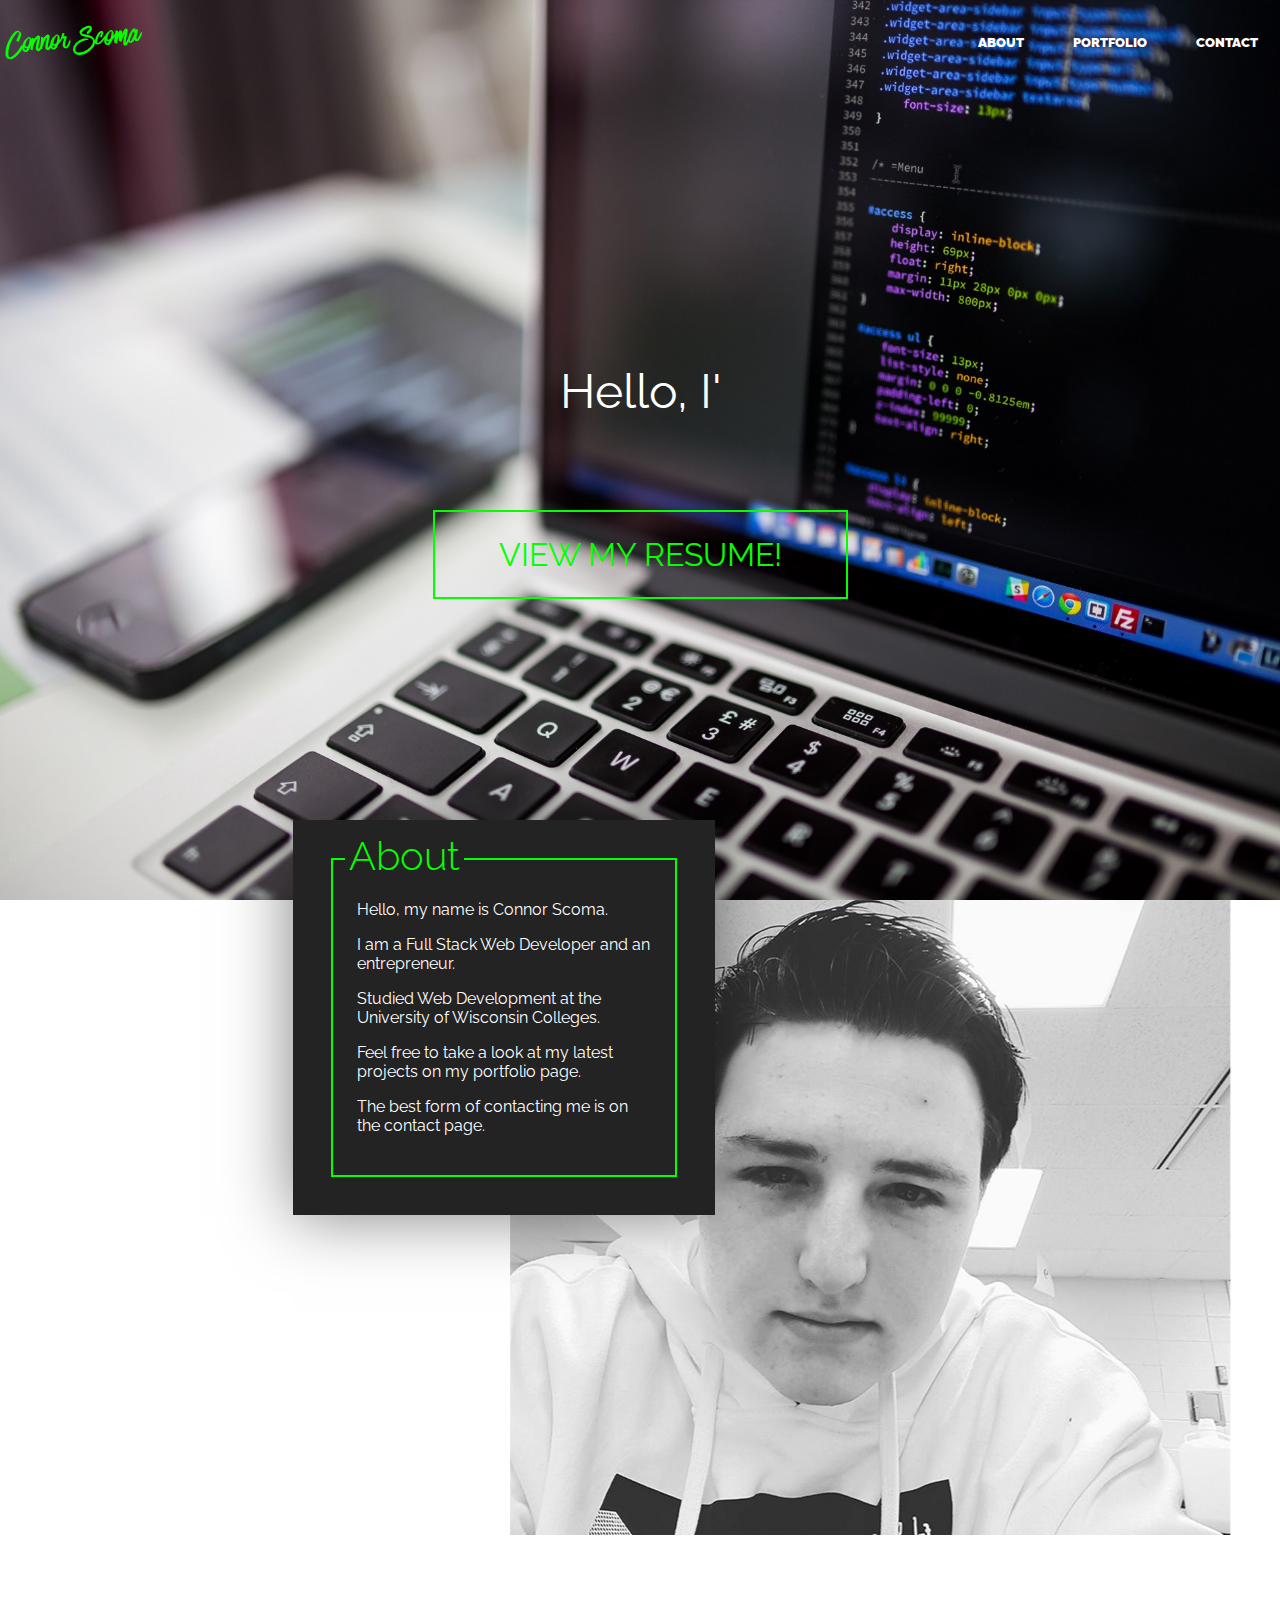
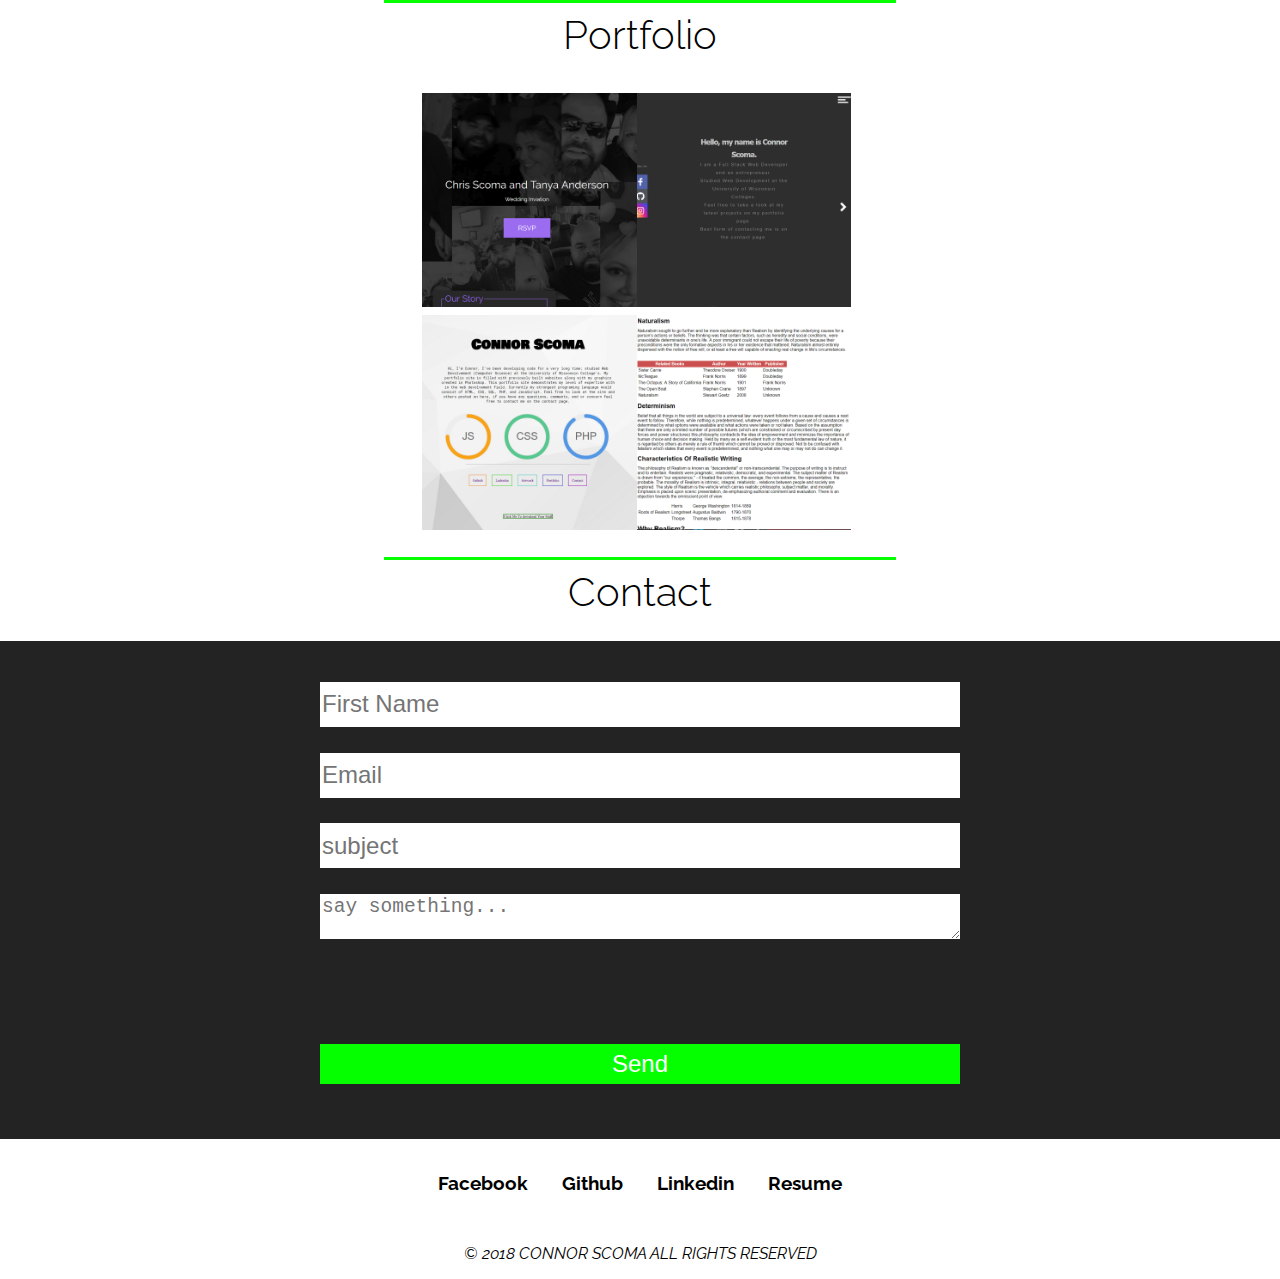
<file: index.html>
<!DOCTYPE html>
<html lang="en">
  <head>
    <meta charset="utf-8">
    <meta name="viewport" content="width=device-width, initial-scale=1">
    <title>Full Stack Web Developer | Connor Scoma Portfolio Site</title>
    <link rel="stylesheet" type="text/css" href="css/main.css">
    <link href="https://fonts.googleapis.com/css?family=Raleway" rel="stylesheet">
    <meta name="theme-color" content="#06ff00" />
    <meta name="apple-mobile-web-app-capable" content="yes">
    <link rel="shortcut icon" href="img/title_logo.png">
    <meta property="og:image" content="img/preview_img.png">
    <meta property="og:url" content="http://connorscoma.me/">
    <meta property="og:description" content="I am a Full Stack Web Developer and an entrepreneur. Studied Web Development at the University of Wisconsin Colleges. Feel free to take a look at my latest projects on my portfolio page. "/>
  </head>
  <body>

<!--header And navigation 
----------------------------------------------------------------------------------------------------------------------------->
    <header>
      <img src="img/logo.png" alt="Logo" class="logo">
      <nav>
        <ul>
          <li><a href="#about">About</a></li>
          <li><a href="#portfolio">Portfolio</a></li>
          <li><a href="#contact">Contact</a></li>
        </ul>
      </nav>
    </header>



<!--Heading Homepage Content 
----------------------------------------------------------------------------------------------------------------------------->
    <section class="home-hero">
      <div class="container">
        <!--<h1 class="title">Hi, Im Connor Scoma. 
          <span>Welcome to my Portfolio Site ;)</span>-->
            <div class="title" id="str"></div>
              <br>
              <span id="strg"></span>


          <div class="chickennoodel"></div>
        </h1>
          <a href="resume.docx" class="button button-accent" download>View My Resume!</a>
          <div id="about"></div>
    </section>
  </div>


<script>
  var string = "Hello, I'm Connor Scoma, Welcome to my Portfolio Site";
  var str = string.split("");
  var el = document.getElementById('str');
    
    (function animate() {
      str.length > 0 ? el.innerHTML += str.shift() : clearTimeout(running); 
      var running = setTimeout(animate, 90);
  })
    ();  


</script>



<!--Page 2 Content 
----------------------------------------------------------------------------------------------------------------------------->
<section class="home-about">
  <div class="container">

      <div class="home-about-textbox">
        <h1>About</h1>

        <p>Hello, my name is Connor Scoma.</p>

        <p>I am a Full Stack Web Developer and an entrepreneur.</p>

        <p>Studied Web Development at the University of Wisconsin Colleges.</p>

        <p>Feel free to take a look at my latest projects on my portfolio page.</p>

        <p>The best form of contacting me is on the contact page.</p>


      </div>
  </section>
</div>

<div id="portfolio"></div>
<br>
<br>
<br>
<hr>


<!--Page 3 Content/ Portfolio
----------------------------------------------------------------------------------------------------------------------------->
<h1 class="menu-options">Portfolio</h1>

<div class="container3">
  <div class="row">
    <div class="column">
      <a href="https://connorscoma1.github.io/"><img src="img/img_1.png" style="width: 100%;"></a>
    </div>

    <div class="column">
      <a href="https://connorscoma1.github.io/jsport/"><img src="img/img_2.png" style="width: 100%;"></a>
    </div>
  </div>
  

  <div class="row">
    <div class="column">
      <a href="https://connorscoma1.github.io/port1/"><img src="img/img_3.png" style="width: 100%;"></a>
    </div>
    
    <div class="column">
      <a href="https://cps139-1.uwc.edu/SCOMC3808/unit6/unit6.htm"><img src="img/img_4.png" style="width: 100%;"></a>
    </div>

</div>
</div>

<div id="contact"></div>

<br>
<hr>


<!--Form page contact.me 
----------------------------------------------------------------------------------------------------------------------------->
<h1 class="menu-options">Contact</h1>
        <section class="rsvp" id="rsvp">
      <div class="contact-box">
        <form action="https://formspree.io/connorscoma@gmail.com" method="POST">
          <ul id="fieldList" style="list-style-type: none;">
            <li style="list-style-type: none;">
              <input class="user-input" name="firstName[]" type="text" placeholder="First Name" />
            </li>

            <li style="list-style-type: none;">
              <input class="user-input" name="email[]" type="text" placeholder="Email" />
            </li>

            <li style="list-style-type: none;">
              <input class="user-input" name="subject[]" type="text" placeholder="subject" />
            </li>

            <li style="list-style-type: none;">
              <textarea class="user-input" name="message[]" type="text" placeholder="say something..."></textarea>
            </li>

              <br>
            <li style="list-style-type: none;">
                <br>
              <br>
            </li>
          </ul>
         
        
          <br>
            <input class="submit_bnt" type="submit" value="Send">
        </form>

</div>
</section>


<!--Footer
----------------------------------------------------------------------------------------------------------------------------->

    <footer>
      <div class="content5">
        <a href="https://www.facebook.com/connor.scoma.5"><h3>Facebook</h3></a>
      </div>

      <div class="content5">
       <a href="https://github.com/ConnorScoma1"><h3>Github</h3></a>
      </div>

      <div class="content5">
        <a href="https://www.linkedin.com/in/connor-scoma-92730331/"><h3>Linkedin</h3></a>
      </div>

      <div class="content5">
        <a href="img/resume.pdf" download><h3>Resume</h3></a>
      </div>

      <div class="copyright">
        <p>&copy; 2018 CONNOR SCOMA ALL RIGHTS RESERVED</p>

      </div>



    </footer>


    <script src="js/typed.js"></script>
    <script src="js/js.js"></script>
  </body>
</html>
</file>
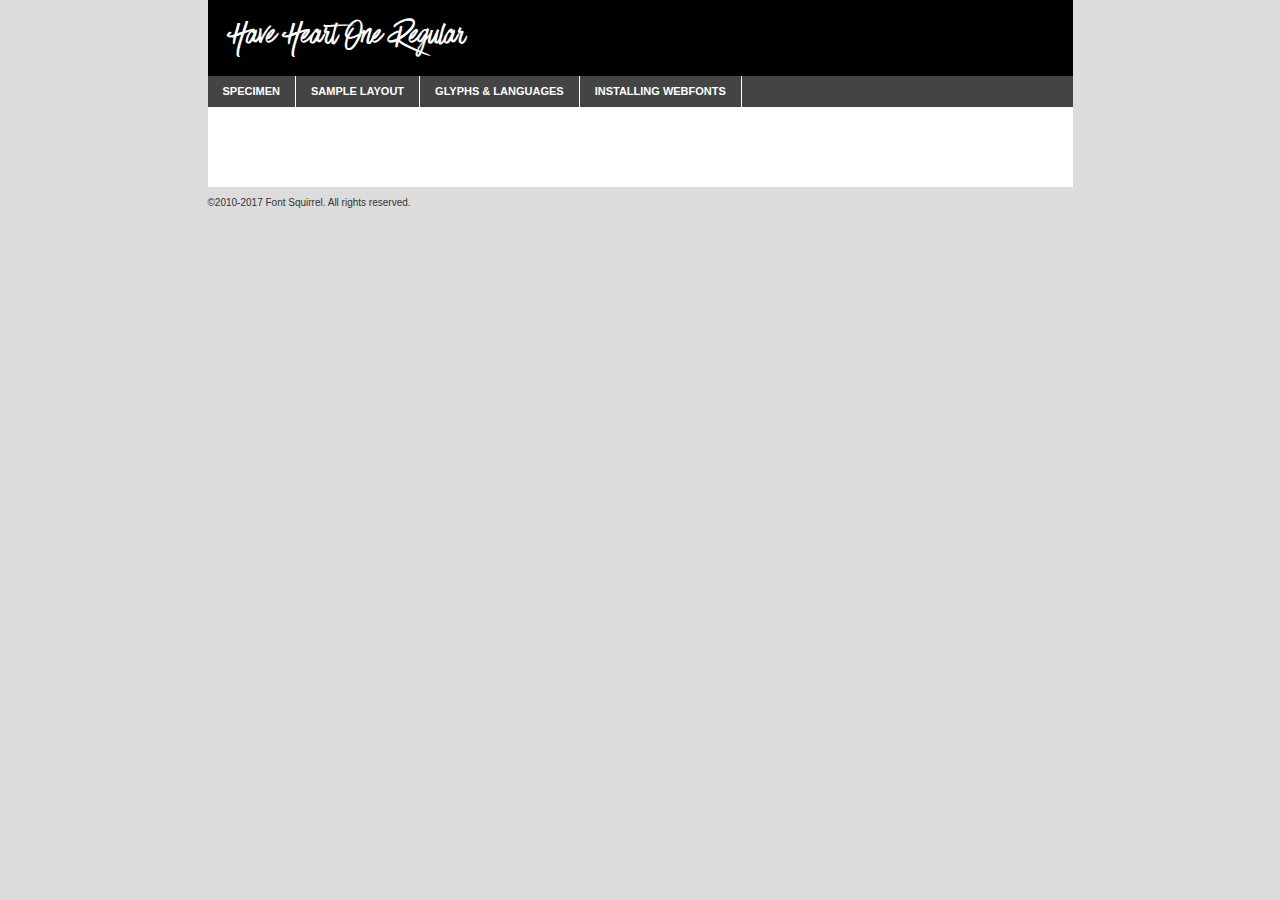
<file: css/fonts/have_heart_one-demo.html>
<!DOCTYPE html PUBLIC "-//W3C//DTD XHTML 1.0 Transitional//EN"
	"http://www.w3.org/TR/xhtml1/DTD/xhtml1-transitional.dtd">

<html xmlns="http://www.w3.org/1999/xhtml" xml:lang="en" lang="en">
<head>
	<meta http-equiv="Content-Type" content="text/html; charset=utf-8" />
	<script src="http://ajax.googleapis.com/ajax/libs/jquery/1.7.2/jquery.min.js" type="text/javascript" charset="utf-8"></script>
	<script type="text/javascript">
	(function($){$.fn.easyTabs=function(option){var param=jQuery.extend({fadeSpeed:"fast",defaultContent:1,activeClass:'active'},option);$(this).each(function(){var thisId="#"+this.id;if(param.defaultContent==''){param.defaultContent=1;}
	if(typeof param.defaultContent=="number")
	{var defaultTab=$(thisId+" .tabs li:eq("+(param.defaultContent-1)+") a").attr('href').substr(1);}else{var defaultTab=param.defaultContent;}
	$(thisId+" .tabs li a").each(function(){var tabToHide=$(this).attr('href').substr(1);$("#"+tabToHide).addClass('easytabs-tab-content');});hideAll();changeContent(defaultTab);function hideAll(){$(thisId+" .easytabs-tab-content").hide();}
	function changeContent(tabId){hideAll();$(thisId+" .tabs li").removeClass(param.activeClass);$(thisId+" .tabs li a[href=#"+tabId+"]").closest('li').addClass(param.activeClass);if(param.fadeSpeed!="none")
	{$(thisId+" #"+tabId).fadeIn(param.fadeSpeed);}else{$(thisId+" #"+tabId).show();}}
	$(thisId+" .tabs li").click(function(){var tabId=$(this).find('a').attr('href').substr(1);changeContent(tabId);return false;});});}})(jQuery);
	</script>
	<link rel="stylesheet" href="specimen_files/specimen_stylesheet.css" type="text/css" charset="utf-8" />
	<link rel="stylesheet" href="stylesheet.css" type="text/css" charset="utf-8" />

	<style type="text/css">
					body{
				font-family: 'have_heart_oneregular';
							}
		</style>

	<title>Have Heart One Regular Specimen</title>
	
	
	<script type="text/javascript" charset="utf-8">
		$(document).ready(function() {
			$('#container').easyTabs({defaultContent:1});
		});
	</script>
</head>

<body>
<div id="container">
	<div id="header">
		Have Heart One Regular	</div>
	<ul class="tabs">
		<li><a href="#specimen">Specimen</a></li>
		<li><a href="#layout">Sample Layout</a></li>
				<li><a href="#glyphs">Glyphs &amp; Languages</a></li>
		<li><a href="#installing">Installing Webfonts</a></li>
		
	</ul>
	
	<div id="main_content">

		
			<div id="specimen">
		
				<div class="section">
					<div class="grid12 firstcol">
						<div class="huge">AaBb</div>
					</div>
				</div>
		
				<div class="section">
					<div class="glyph_range">A&#x200B;B&#x200b;C&#x200b;D&#x200b;E&#x200b;F&#x200b;G&#x200b;H&#x200b;I&#x200b;J&#x200b;K&#x200b;L&#x200b;M&#x200b;N&#x200b;O&#x200b;P&#x200b;Q&#x200b;R&#x200b;S&#x200b;T&#x200b;U&#x200b;V&#x200b;W&#x200b;X&#x200b;Y&#x200b;Z&#x200b;a&#x200b;b&#x200b;c&#x200b;d&#x200b;e&#x200b;f&#x200b;g&#x200b;h&#x200b;i&#x200b;j&#x200b;k&#x200b;l&#x200b;m&#x200b;n&#x200b;o&#x200b;p&#x200b;q&#x200b;r&#x200b;s&#x200b;t&#x200b;u&#x200b;v&#x200b;w&#x200b;x&#x200b;y&#x200b;z&#x200b;1&#x200b;2&#x200b;3&#x200b;4&#x200b;5&#x200b;6&#x200b;7&#x200b;8&#x200b;9&#x200b;0&#x200b;&amp;&#x200b;.&#x200b;,&#x200b;?&#x200b;!&#x200b;&#64;&#x200b;(&#x200b;)&#x200b;#&#x200b;$&#x200b;%&#x200b;*&#x200b;+&#x200b;-&#x200b;=&#x200b;:&#x200b;;</div>
				</div>
				<div class="section">
					<div class="grid12 firstcol">
						<table class="sample_table">
							<tr><td>10</td><td class="size10">abcdefghijklmnopqrstuvwxyzABCDEFGHIJKLMNOPQRSTUVWXYZ0123456789abcdefghijklmnopqrstuvwxyzABCDEFGHIJKLMNOPQRSTUVWXYZ0123456789abcdefghijklmnopqrstuvwxyzABCDEFGHIJKLMNOPQRSTUVWXYZ</td></tr>
							<tr><td>11</td><td class="size11">abcdefghijklmnopqrstuvwxyzABCDEFGHIJKLMNOPQRSTUVWXYZ0123456789abcdefghijklmnopqrstuvwxyzABCDEFGHIJKLMNOPQRSTUVWXYZ0123456789abcdefghijklmnopqrstuvwxyzABCDEFGHIJKLMNOPQRSTUVWXYZ</td></tr>
							<tr><td>12</td><td class="size12">abcdefghijklmnopqrstuvwxyzABCDEFGHIJKLMNOPQRSTUVWXYZ0123456789abcdefghijklmnopqrstuvwxyzABCDEFGHIJKLMNOPQRSTUVWXYZ0123456789abcdefghijklmnopqrstuvwxyzABCDEFGHIJKLMNOPQRSTUVWXYZ</td></tr>
							<tr><td>13</td><td class="size13">abcdefghijklmnopqrstuvwxyzABCDEFGHIJKLMNOPQRSTUVWXYZ0123456789abcdefghijklmnopqrstuvwxyzABCDEFGHIJKLMNOPQRSTUVWXYZ0123456789abcdefghijklmnopqrstuvwxyzABCDEFGHIJKLMNOPQRSTUVWXYZ</td></tr>
							<tr><td>14</td><td class="size14">abcdefghijklmnopqrstuvwxyzABCDEFGHIJKLMNOPQRSTUVWXYZ0123456789abcdefghijklmnopqrstuvwxyzABCDEFGHIJKLMNOPQRSTUVWXYZ0123456789abcdefghijklmnopqrstuvwxyzABCDEFGHIJKLMNOPQRSTUVWXYZ</td></tr>
							<tr><td>16</td><td class="size16">abcdefghijklmnopqrstuvwxyzABCDEFGHIJKLMNOPQRSTUVWXYZ0123456789abcdefghijklmnopqrstuvwxyzABCDEFGHIJKLMNOPQRSTUVWXYZ</td></tr>
							<tr><td>18</td><td class="size18">abcdefghijklmnopqrstuvwxyzABCDEFGHIJKLMNOPQRSTUVWXYZ0123456789abcdefghijklmnopqrstuvwxyzABCDEFGHIJKLMNOPQRSTUVWXYZ</td></tr>
							<tr><td>20</td><td class="size20">abcdefghijklmnopqrstuvwxyzABCDEFGHIJKLMNOPQRSTUVWXYZ0123456789abcdefghijklmnopqrstuvwxyzABCDEFGHIJKLMNOPQRSTUVWXYZ</td></tr>
							<tr><td>24</td><td class="size24">abcdefghijklmnopqrstuvwxyzABCDEFGHIJKLMNOPQRSTUVWXYZ0123456789abcdefghijklmnopqrstuvwxyzABCDEFGHIJKLMNOPQRSTUVWXYZ</td></tr>
							<tr><td>30</td><td class="size30">abcdefghijklmnopqrstuvwxyzABCDEFGHIJKLMNOPQRSTUVWXYZ0123456789abcdefghijklmnopqrstuvwxyzABCDEFGHIJKLMNOPQRSTUVWXYZ</td></tr>
							<tr><td>36</td><td class="size36">abcdefghijklmnopqrstuvwxyzABCDEFGHIJKLMNOPQRSTUVWXYZ0123456789abcdefghijklmnopqrstuvwxyzABCDEFGHIJKLMNOPQRSTUVWXYZ</td></tr>
							<tr><td>48</td><td class="size48">abcdefghijklmnopqrstuvwxyzABCDEFGHIJKLMNOPQRSTUVWXYZ0123456789abcdefghijklmnopqrstuvwxyzABCDEFGHIJKLMNOPQRSTUVWXYZ</td></tr>
							<tr><td>60</td><td class="size60">abcdefghijklmnopqrstuvwxyzABCDEFGHIJKLMNOPQRSTUVWXYZ0123456789abcdefghijklmnopqrstuvwxyzABCDEFGHIJKLMNOPQRSTUVWXYZ</td></tr>
							<tr><td>72</td><td class="size72">abcdefghijklmnopqrstuvwxyzABCDEFGHIJKLMNOPQRSTUVWXYZ0123456789abcdefghijklmnopqrstuvwxyzABCDEFGHIJKLMNOPQRSTUVWXYZ</td></tr>
							<tr><td>90</td><td class="size90">abcdefghijklmnopqrstuvwxyzABCDEFGHIJKLMNOPQRSTUVWXYZ0123456789abcdefghijklmnopqrstuvwxyzABCDEFGHIJKLMNOPQRSTUVWXYZ</td></tr>
						</table>
				
					</div>
			
				</div>
		
		
		
								<div class="section" id="bodycomparison">


										<div id="xheight">
				<div class="fontbody">&#x25FC;&#x25FC;&#x25FC;&#x25FC;&#x25FC;&#x25FC;&#x25FC;&#x25FC;&#x25FC;&#x25FC;&#x25FC;&#x25FC;&#x25FC;&#x25FC;&#x25FC;&#x25FC;&#x25FC;&#x25FC;&#x25FC;&#x25FC;&#x25FC;&#x25FC;&#x25FC;&#x25FC;&#x25FC;&#x25FC;&#x25FC;&#x25FC;&#x25FC;&#x25FC;&#x25FC;&#x25FC;&#x25FC;&#x25FC;&#x25FC;&#x25FC;&#x25FC;&#x25FC;&#x25FC;&#x25FC;&#x25FC;&#x25FC;&#x25FC;&#x25FC;&#x25FC;&#x25FC;&#x25FC;&#x25FC;&#x25FC;&#x25FC;&#x25FC;&#x25FC;&#x25FC;&#x25FC;&#x25FC;&#x25FC;&#x25FC;&#x25FC;&#x25FC;&#x25FC;&#x25FC;&#x25FC;&#x25FC;&#x25FC;&#x25FC;&#x25FC;&#x25FC;&#x25FC;&#x25FC;&#x25FC;&#x25FC;&#x25FC;&#x25FC;&#x25FC;&#x25FC;&#x25FC;&#x25FC;&#x25FC;&#x25FC;&#x25FC;&#x25FC;&#x25FC;&#x25FC;&#x25FC;&#x25FC;&#x25FC;&#x25FC;&#x25FC;&#x25FC;&#x25FC;&#x25FC;&#x25FC;&#x25FC;&#x25FC;&#x25FC;&#x25FC;&#x25FC;&#x25FC;&#x25FC;body</div><div class="arialbody">body</div><div class="verdanabody">body</div><div class="georgiabody">body</div></div>
										<div class="fontbody" style="z-index:1">
											body<span>Have Heart One Regular</span>
										</div>
										<div class="arialbody" style="z-index:1">
											body<span>Arial</span>
										</div>
										<div class="verdanabody" style="z-index:1">
											body<span>Verdana</span>
										</div>
										<div class="georgiabody" style="z-index:1">
											body<span>Georgia</span>
										</div>



								</div>
		
		
				<div class="section psample psample_row1" id="">
					
					<div class="grid2 firstcol">
						<p class="size10"><span>10.</span>Aenean lacinia bibendum nulla sed consectetur. Fusce dapibus, tellus ac cursus commodo, tortor mauris condimentum nibh, ut fermentum massa justo sit amet risus. Nullam id dolor id nibh ultricies vehicula ut id elit. Cum sociis natoque penatibus et magnis dis parturient montes, nascetur ridiculus mus. Nulla vitae elit libero, a pharetra augue.</p>
			
					</div>
					<div class="grid3">
						<p class="size11"><span>11.</span>Aenean lacinia bibendum nulla sed consectetur. Fusce dapibus, tellus ac cursus commodo, tortor mauris condimentum nibh, ut fermentum massa justo sit amet risus. Nullam id dolor id nibh ultricies vehicula ut id elit. Cum sociis natoque penatibus et magnis dis parturient montes, nascetur ridiculus mus. Nulla vitae elit libero, a pharetra augue.</p>
			
					</div>
					<div class="grid3">
						<p class="size12"><span>12.</span>Aenean lacinia bibendum nulla sed consectetur. Fusce dapibus, tellus ac cursus commodo, tortor mauris condimentum nibh, ut fermentum massa justo sit amet risus. Nullam id dolor id nibh ultricies vehicula ut id elit. Cum sociis natoque penatibus et magnis dis parturient montes, nascetur ridiculus mus. Nulla vitae elit libero, a pharetra augue.</p>
			
					</div>
					<div class="grid4">
						<p class="size13"><span>13.</span>Aenean lacinia bibendum nulla sed consectetur. Fusce dapibus, tellus ac cursus commodo, tortor mauris condimentum nibh, ut fermentum massa justo sit amet risus. Nullam id dolor id nibh ultricies vehicula ut id elit. Cum sociis natoque penatibus et magnis dis parturient montes, nascetur ridiculus mus. Nulla vitae elit libero, a pharetra augue.</p>
			
					</div>
					<div class="white_blend"></div>
					
				</div>
				<div class="section psample psample_row2" id="">
					<div class="grid3 firstcol">
						<p class="size14"><span>14.</span>Aenean lacinia bibendum nulla sed consectetur. Fusce dapibus, tellus ac cursus commodo, tortor mauris condimentum nibh, ut fermentum massa justo sit amet risus. Nullam id dolor id nibh ultricies vehicula ut id elit. Cum sociis natoque penatibus et magnis dis parturient montes, nascetur ridiculus mus. Nulla vitae elit libero, a pharetra augue.</p>
			
					</div>
					<div class="grid4">
						<p class="size16"><span>16.</span>Aenean lacinia bibendum nulla sed consectetur. Fusce dapibus, tellus ac cursus commodo, tortor mauris condimentum nibh, ut fermentum massa justo sit amet risus. Nullam id dolor id nibh ultricies vehicula ut id elit. Cum sociis natoque penatibus et magnis dis parturient montes, nascetur ridiculus mus. Nulla vitae elit libero, a pharetra augue.</p>
			
					</div>
					<div class="grid5">
						<p class="size18"><span>18.</span>Aenean lacinia bibendum nulla sed consectetur. Fusce dapibus, tellus ac cursus commodo, tortor mauris condimentum nibh, ut fermentum massa justo sit amet risus. Nullam id dolor id nibh ultricies vehicula ut id elit. Cum sociis natoque penatibus et magnis dis parturient montes, nascetur ridiculus mus. Nulla vitae elit libero, a pharetra augue.</p>
			
					</div>

					<div class="white_blend"></div>

				</div>
				
				<div class="section psample psample_row3" id="">
					<div class="grid5 firstcol">
						<p class="size20"><span>20.</span>Aenean lacinia bibendum nulla sed consectetur. Fusce dapibus, tellus ac cursus commodo, tortor mauris condimentum nibh, ut fermentum massa justo sit amet risus. Nullam id dolor id nibh ultricies vehicula ut id elit. Cum sociis natoque penatibus et magnis dis parturient montes, nascetur ridiculus mus. Nulla vitae elit libero, a pharetra augue.</p>
					</div>
					<div class="grid7">
						<p class="size24"><span>24.</span>Aenean lacinia bibendum nulla sed consectetur. Fusce dapibus, tellus ac cursus commodo, tortor mauris condimentum nibh, ut fermentum massa justo sit amet risus. Nullam id dolor id nibh ultricies vehicula ut id elit. Cum sociis natoque penatibus et magnis dis parturient montes, nascetur ridiculus mus. Nulla vitae elit libero, a pharetra augue.</p>
					</div>
					
					<div class="white_blend"></div>
					
				</div>
				
				<div class="section psample psample_row4" id="">
					<div class="grid12 firstcol">
						<p class="size30"><span>30.</span>Aenean lacinia bibendum nulla sed consectetur. Fusce dapibus, tellus ac cursus commodo, tortor mauris condimentum nibh, ut fermentum massa justo sit amet risus. Nullam id dolor id nibh ultricies vehicula ut id elit. Cum sociis natoque penatibus et magnis dis parturient montes, nascetur ridiculus mus. Nulla vitae elit libero, a pharetra augue.</p>
					</div>
					<div class="white_blend"></div>
					
				</div>
				
				
				
				<div class="section psample psample_row1 fullreverse">
					<div class="grid2 firstcol">
						<p class="size10"><span>10.</span>Aenean lacinia bibendum nulla sed consectetur. Fusce dapibus, tellus ac cursus commodo, tortor mauris condimentum nibh, ut fermentum massa justo sit amet risus. Nullam id dolor id nibh ultricies vehicula ut id elit. Cum sociis natoque penatibus et magnis dis parturient montes, nascetur ridiculus mus. Nulla vitae elit libero, a pharetra augue.</p>
			
					</div>
					<div class="grid3">
						<p class="size11"><span>11.</span>Aenean lacinia bibendum nulla sed consectetur. Fusce dapibus, tellus ac cursus commodo, tortor mauris condimentum nibh, ut fermentum massa justo sit amet risus. Nullam id dolor id nibh ultricies vehicula ut id elit. Cum sociis natoque penatibus et magnis dis parturient montes, nascetur ridiculus mus. Nulla vitae elit libero, a pharetra augue.</p>
			
					</div>
					<div class="grid3">
						<p class="size12"><span>12.</span>Aenean lacinia bibendum nulla sed consectetur. Fusce dapibus, tellus ac cursus commodo, tortor mauris condimentum nibh, ut fermentum massa justo sit amet risus. Nullam id dolor id nibh ultricies vehicula ut id elit. Cum sociis natoque penatibus et magnis dis parturient montes, nascetur ridiculus mus. Nulla vitae elit libero, a pharetra augue.</p>
			
					</div>
					<div class="grid4">
						<p class="size13"><span>13.</span>Aenean lacinia bibendum nulla sed consectetur. Fusce dapibus, tellus ac cursus commodo, tortor mauris condimentum nibh, ut fermentum massa justo sit amet risus. Nullam id dolor id nibh ultricies vehicula ut id elit. Cum sociis natoque penatibus et magnis dis parturient montes, nascetur ridiculus mus. Nulla vitae elit libero, a pharetra augue.</p>
			
					</div>
					<div class="black_blend"></div>
					
				</div>
				
				<div class="section psample psample_row2 fullreverse">
					<div class="grid3 firstcol">
						<p class="size14"><span>14.</span>Aenean lacinia bibendum nulla sed consectetur. Fusce dapibus, tellus ac cursus commodo, tortor mauris condimentum nibh, ut fermentum massa justo sit amet risus. Nullam id dolor id nibh ultricies vehicula ut id elit. Cum sociis natoque penatibus et magnis dis parturient montes, nascetur ridiculus mus. Nulla vitae elit libero, a pharetra augue.</p>
			
					</div>
					<div class="grid4">
						<p class="size16"><span>16.</span>Aenean lacinia bibendum nulla sed consectetur. Fusce dapibus, tellus ac cursus commodo, tortor mauris condimentum nibh, ut fermentum massa justo sit amet risus. Nullam id dolor id nibh ultricies vehicula ut id elit. Cum sociis natoque penatibus et magnis dis parturient montes, nascetur ridiculus mus. Nulla vitae elit libero, a pharetra augue.</p>
			
					</div>
					<div class="grid5">
						<p class="size18"><span>18.</span>Aenean lacinia bibendum nulla sed consectetur. Fusce dapibus, tellus ac cursus commodo, tortor mauris condimentum nibh, ut fermentum massa justo sit amet risus. Nullam id dolor id nibh ultricies vehicula ut id elit. Cum sociis natoque penatibus et magnis dis parturient montes, nascetur ridiculus mus. Nulla vitae elit libero, a pharetra augue.</p>
			
					</div>
					<div class="black_blend"></div>

				</div>
				
				<div class="section psample fullreverse psample_row3" id="">
					<div class="grid5 firstcol">
						<p class="size20"><span>20.</span>Aenean lacinia bibendum nulla sed consectetur. Fusce dapibus, tellus ac cursus commodo, tortor mauris condimentum nibh, ut fermentum massa justo sit amet risus. Nullam id dolor id nibh ultricies vehicula ut id elit. Cum sociis natoque penatibus et magnis dis parturient montes, nascetur ridiculus mus. Nulla vitae elit libero, a pharetra augue.</p>
					</div>
					<div class="grid7">
						<p class="size24"><span>24.</span>Aenean lacinia bibendum nulla sed consectetur. Fusce dapibus, tellus ac cursus commodo, tortor mauris condimentum nibh, ut fermentum massa justo sit amet risus. Nullam id dolor id nibh ultricies vehicula ut id elit. Cum sociis natoque penatibus et magnis dis parturient montes, nascetur ridiculus mus. Nulla vitae elit libero, a pharetra augue.</p>
					</div>
					
					<div class="black_blend"></div>
					
				</div>
				
				<div class="section psample fullreverse psample_row4" id="" style="border-bottom: 20px #000 solid;">
					<div class="grid12 firstcol">
						<p class="size30"><span>30.</span>Aenean lacinia bibendum nulla sed consectetur. Fusce dapibus, tellus ac cursus commodo, tortor mauris condimentum nibh, ut fermentum massa justo sit amet risus. Nullam id dolor id nibh ultricies vehicula ut id elit. Cum sociis natoque penatibus et magnis dis parturient montes, nascetur ridiculus mus. Nulla vitae elit libero, a pharetra augue.</p>
					</div>
					<div class="black_blend"></div>
					
				</div>
				
				
				
				
			</div>
			
			<div id="layout">
				
				<div class="section">
					
					<div class="grid12 firstcol">
						<h1>Lorem Ipsum Dolor</h1>
						<h2>Etiam porta sem malesuada magna mollis euismod</h2>
						
						<p class="byline">By <a href="#link">Aenean Lacinia</a></p>
					</div>
				</div>
				<div class="section">
					<div class="grid8 firstcol">
						<p class="large">Donec sed odio dui. Morbi leo risus, porta ac consectetur ac, vestibulum at eros. Fusce dapibus, tellus ac cursus commodo, tortor mauris condimentum nibh, ut fermentum massa justo sit amet risus. </p>

						
						<h3>Pellentesque ornare sem</h3>

						<p>Maecenas sed diam eget risus varius blandit sit amet non magna. Maecenas faucibus mollis interdum. Donec ullamcorper nulla non metus auctor fringilla. Nullam id dolor id nibh ultricies vehicula ut id elit. Nullam id dolor id nibh ultricies vehicula ut id elit. </p>

						<p>Aenean eu leo quam. Pellentesque ornare sem lacinia quam venenatis vestibulum. Lorem ipsum dolor sit amet, consectetur adipiscing elit. Cum sociis natoque penatibus et magnis dis parturient montes, nascetur ridiculus mus. </p>

						<p>Nulla vitae elit libero, a pharetra augue. Praesent commodo cursus magna, vel scelerisque nisl consectetur et. Aenean lacinia bibendum nulla sed consectetur. </p>

						<p>Nullam quis risus eget urna mollis ornare vel eu leo. Nullam quis risus eget urna mollis ornare vel eu leo. Maecenas sed diam eget risus varius blandit sit amet non magna. Donec ullamcorper nulla non metus auctor fringilla. </p>

						<h3>Cras mattis consectetur</h3>

						<p>Aenean eu leo quam. Pellentesque ornare sem lacinia quam venenatis vestibulum. Aenean lacinia bibendum nulla sed consectetur. Integer posuere erat a ante venenatis dapibus posuere velit aliquet. Cras mattis consectetur purus sit amet fermentum. </p>

						<p>Nullam id dolor id nibh ultricies vehicula ut id elit. Nullam quis risus eget urna mollis ornare vel eu leo. Cras mattis consectetur purus sit amet fermentum.</p>
					</div>
					
					<div class="grid4 sidebar">
						
						<div class="box reverse">
							<p class="last">Nullam quis risus eget urna mollis ornare vel eu leo. Donec ullamcorper nulla non metus auctor fringilla. Cras mattis consectetur purus sit amet fermentum. Sed posuere consectetur est at lobortis. Lorem ipsum dolor sit amet, consectetur adipiscing elit. </p>
						</div>
						
						<p class="caption">Maecenas sed diam eget risus varius.</p>

						<p>Vestibulum id ligula porta felis euismod semper. Integer posuere erat a ante venenatis dapibus posuere velit aliquet. Vestibulum id ligula porta felis euismod semper. Sed posuere consectetur est at lobortis. Maecenas sed diam eget risus varius blandit sit amet non magna. Fusce dapibus, tellus ac cursus commodo, tortor mauris condimentum nibh, ut fermentum massa justo sit amet risus. </p>

					

						<p>Duis mollis, est non commodo luctus, nisi erat porttitor ligula, eget lacinia odio sem nec elit. Aenean lacinia bibendum nulla sed consectetur. Vivamus sagittis lacus vel augue laoreet rutrum faucibus dolor auctor. Aenean lacinia bibendum nulla sed consectetur. Nullam quis risus eget urna mollis ornare vel eu leo. </p>

						<p>Praesent commodo cursus magna, vel scelerisque nisl consectetur et. Donec ullamcorper nulla non metus auctor fringilla. Maecenas faucibus mollis interdum. Fusce dapibus, tellus ac cursus commodo, tortor mauris condimentum nibh, ut fermentum massa justo sit amet risus. </p>

					</div>
				</div>
				
			</div>


			



		<div id="glyphs">
			<div class="section">
				<div class="grid12 firstcol">
			
				<h1>Language Support</h1>
				<p>The subset of Have Heart One Regular in this kit supports the following languages:<br />
			
					Albanian, Basque, Breton, Chamorro, Danish, Dutch, English, Faroese, Finnish, French, Frisian, Galician, German, Icelandic, Italian, Malagasy, Norwegian, Portuguese, Spanish, Alsatian, Aragonese, Arapaho, Arrernte, Asturian, Aymara, Bislama, Cebuano, Corsican, Fijian, French_creole, Genoese, Gilbertese, Greenlandic, Haitian_creole, Hiligaynon, Hmong, Hopi, Ibanag, Iloko_ilokano, Indonesian, Interglossa_glosa, Interlingua, Irish_gaelic, Jerriais, Lojban, Lombard, Luxembourgeois, Manx, Mohawk, Norfolk_pitcairnese, Occitan, Oromo, Pangasinan, Papiamento, Piedmontese, Potawatomi, Rhaeto-romance, Romansh, Rotokas, Sami_lule, Samoan, Sardinian, Scots_gaelic, Seychelles_creole, Shona, Sicilian, Somali, Southern_ndebele, Swahili, Swati_swazi, Tagalog_filipino_pilipino, Tetum, Tok_pisin, Uyghur_latinized, Volapuk, Walloon, Warlpiri, Xhosa, Yapese, Zulu, Latinbasic, Ubasic, Demo				</p>
				<h1>Glyph Chart</h1>
				<p>The subset of Have Heart One Regular in this kit includes all the glyphs listed below. Unicode entities are included above each glyph to help you insert individual characters into your layout.</p>
				<div id="glyph_chart">
			
																														 <div><p>&amp;#13;</p>&#13;</div>
																				 <div><p>&amp;#32;</p>&#32;</div>
																				 <div><p>&amp;#33;</p>&#33;</div>
																				 <div><p>&amp;#34;</p>&#34;</div>
																				 <div><p>&amp;#35;</p>&#35;</div>
																				 <div><p>&amp;#36;</p>&#36;</div>
																				 <div><p>&amp;#37;</p>&#37;</div>
																				 <div><p>&amp;#38;</p>&#38;</div>
																				 <div><p>&amp;#39;</p>&#39;</div>
																				 <div><p>&amp;#40;</p>&#40;</div>
																				 <div><p>&amp;#41;</p>&#41;</div>
																				 <div><p>&amp;#42;</p>&#42;</div>
																				 <div><p>&amp;#43;</p>&#43;</div>
																				 <div><p>&amp;#44;</p>&#44;</div>
																				 <div><p>&amp;#45;</p>&#45;</div>
																				 <div><p>&amp;#46;</p>&#46;</div>
																				 <div><p>&amp;#47;</p>&#47;</div>
																				 <div><p>&amp;#48;</p>&#48;</div>
																				 <div><p>&amp;#49;</p>&#49;</div>
																				 <div><p>&amp;#50;</p>&#50;</div>
																				 <div><p>&amp;#51;</p>&#51;</div>
																				 <div><p>&amp;#52;</p>&#52;</div>
																				 <div><p>&amp;#53;</p>&#53;</div>
																				 <div><p>&amp;#54;</p>&#54;</div>
																				 <div><p>&amp;#55;</p>&#55;</div>
																				 <div><p>&amp;#56;</p>&#56;</div>
																				 <div><p>&amp;#57;</p>&#57;</div>
																				 <div><p>&amp;#58;</p>&#58;</div>
																				 <div><p>&amp;#59;</p>&#59;</div>
																				 <div><p>&amp;#60;</p>&#60;</div>
																				 <div><p>&amp;#61;</p>&#61;</div>
																				 <div><p>&amp;#62;</p>&#62;</div>
																				 <div><p>&amp;#63;</p>&#63;</div>
																				 <div><p>&amp;#64;</p>&#64;</div>
																				 <div><p>&amp;#65;</p>&#65;</div>
																				 <div><p>&amp;#66;</p>&#66;</div>
																				 <div><p>&amp;#67;</p>&#67;</div>
																				 <div><p>&amp;#68;</p>&#68;</div>
																				 <div><p>&amp;#69;</p>&#69;</div>
																				 <div><p>&amp;#70;</p>&#70;</div>
																				 <div><p>&amp;#71;</p>&#71;</div>
																				 <div><p>&amp;#72;</p>&#72;</div>
																				 <div><p>&amp;#73;</p>&#73;</div>
																				 <div><p>&amp;#74;</p>&#74;</div>
																				 <div><p>&amp;#75;</p>&#75;</div>
																				 <div><p>&amp;#76;</p>&#76;</div>
																				 <div><p>&amp;#77;</p>&#77;</div>
																				 <div><p>&amp;#78;</p>&#78;</div>
																				 <div><p>&amp;#79;</p>&#79;</div>
																				 <div><p>&amp;#80;</p>&#80;</div>
																				 <div><p>&amp;#81;</p>&#81;</div>
																				 <div><p>&amp;#82;</p>&#82;</div>
																				 <div><p>&amp;#83;</p>&#83;</div>
																				 <div><p>&amp;#84;</p>&#84;</div>
																				 <div><p>&amp;#85;</p>&#85;</div>
																				 <div><p>&amp;#86;</p>&#86;</div>
																				 <div><p>&amp;#87;</p>&#87;</div>
																				 <div><p>&amp;#88;</p>&#88;</div>
																				 <div><p>&amp;#89;</p>&#89;</div>
																				 <div><p>&amp;#90;</p>&#90;</div>
																				 <div><p>&amp;#91;</p>&#91;</div>
																				 <div><p>&amp;#92;</p>&#92;</div>
																				 <div><p>&amp;#93;</p>&#93;</div>
																				 <div><p>&amp;#94;</p>&#94;</div>
																				 <div><p>&amp;#95;</p>&#95;</div>
																				 <div><p>&amp;#96;</p>&#96;</div>
																				 <div><p>&amp;#97;</p>&#97;</div>
																				 <div><p>&amp;#98;</p>&#98;</div>
																				 <div><p>&amp;#99;</p>&#99;</div>
																				 <div><p>&amp;#100;</p>&#100;</div>
																				 <div><p>&amp;#101;</p>&#101;</div>
																				 <div><p>&amp;#102;</p>&#102;</div>
																				 <div><p>&amp;#103;</p>&#103;</div>
																				 <div><p>&amp;#104;</p>&#104;</div>
																				 <div><p>&amp;#105;</p>&#105;</div>
																				 <div><p>&amp;#106;</p>&#106;</div>
																				 <div><p>&amp;#107;</p>&#107;</div>
																				 <div><p>&amp;#108;</p>&#108;</div>
																				 <div><p>&amp;#109;</p>&#109;</div>
																				 <div><p>&amp;#110;</p>&#110;</div>
																				 <div><p>&amp;#111;</p>&#111;</div>
																				 <div><p>&amp;#112;</p>&#112;</div>
																				 <div><p>&amp;#113;</p>&#113;</div>
																				 <div><p>&amp;#114;</p>&#114;</div>
																				 <div><p>&amp;#115;</p>&#115;</div>
																				 <div><p>&amp;#116;</p>&#116;</div>
																				 <div><p>&amp;#117;</p>&#117;</div>
																				 <div><p>&amp;#118;</p>&#118;</div>
																				 <div><p>&amp;#119;</p>&#119;</div>
																				 <div><p>&amp;#120;</p>&#120;</div>
																				 <div><p>&amp;#121;</p>&#121;</div>
																				 <div><p>&amp;#122;</p>&#122;</div>
																				 <div><p>&amp;#123;</p>&#123;</div>
																				 <div><p>&amp;#124;</p>&#124;</div>
																				 <div><p>&amp;#125;</p>&#125;</div>
																				 <div><p>&amp;#126;</p>&#126;</div>
																				 <div><p>&amp;#160;</p>&#160;</div>
																				 <div><p>&amp;#161;</p>&#161;</div>
																				 <div><p>&amp;#162;</p>&#162;</div>
																				 <div><p>&amp;#163;</p>&#163;</div>
																				 <div><p>&amp;#164;</p>&#164;</div>
																				 <div><p>&amp;#165;</p>&#165;</div>
																				 <div><p>&amp;#166;</p>&#166;</div>
																				 <div><p>&amp;#167;</p>&#167;</div>
																				 <div><p>&amp;#168;</p>&#168;</div>
																				 <div><p>&amp;#169;</p>&#169;</div>
																				 <div><p>&amp;#170;</p>&#170;</div>
																				 <div><p>&amp;#171;</p>&#171;</div>
																				 <div><p>&amp;#172;</p>&#172;</div>
																				 <div><p>&amp;#173;</p>&#173;</div>
																				 <div><p>&amp;#174;</p>&#174;</div>
																				 <div><p>&amp;#176;</p>&#176;</div>
																				 <div><p>&amp;#177;</p>&#177;</div>
																				 <div><p>&amp;#178;</p>&#178;</div>
																				 <div><p>&amp;#179;</p>&#179;</div>
																				 <div><p>&amp;#180;</p>&#180;</div>
																				 <div><p>&amp;#181;</p>&#181;</div>
																				 <div><p>&amp;#182;</p>&#182;</div>
																				 <div><p>&amp;#183;</p>&#183;</div>
																				 <div><p>&amp;#184;</p>&#184;</div>
																				 <div><p>&amp;#185;</p>&#185;</div>
																				 <div><p>&amp;#186;</p>&#186;</div>
																				 <div><p>&amp;#187;</p>&#187;</div>
																				 <div><p>&amp;#188;</p>&#188;</div>
																				 <div><p>&amp;#189;</p>&#189;</div>
																				 <div><p>&amp;#190;</p>&#190;</div>
																				 <div><p>&amp;#191;</p>&#191;</div>
																				 <div><p>&amp;#192;</p>&#192;</div>
																				 <div><p>&amp;#193;</p>&#193;</div>
																				 <div><p>&amp;#194;</p>&#194;</div>
																				 <div><p>&amp;#195;</p>&#195;</div>
																				 <div><p>&amp;#196;</p>&#196;</div>
																				 <div><p>&amp;#197;</p>&#197;</div>
																				 <div><p>&amp;#198;</p>&#198;</div>
																				 <div><p>&amp;#199;</p>&#199;</div>
																				 <div><p>&amp;#200;</p>&#200;</div>
																				 <div><p>&amp;#201;</p>&#201;</div>
																				 <div><p>&amp;#202;</p>&#202;</div>
																				 <div><p>&amp;#203;</p>&#203;</div>
																				 <div><p>&amp;#204;</p>&#204;</div>
																				 <div><p>&amp;#205;</p>&#205;</div>
																				 <div><p>&amp;#206;</p>&#206;</div>
																				 <div><p>&amp;#207;</p>&#207;</div>
																				 <div><p>&amp;#208;</p>&#208;</div>
																				 <div><p>&amp;#209;</p>&#209;</div>
																				 <div><p>&amp;#210;</p>&#210;</div>
																				 <div><p>&amp;#211;</p>&#211;</div>
																				 <div><p>&amp;#212;</p>&#212;</div>
																				 <div><p>&amp;#213;</p>&#213;</div>
																				 <div><p>&amp;#214;</p>&#214;</div>
																				 <div><p>&amp;#215;</p>&#215;</div>
																				 <div><p>&amp;#216;</p>&#216;</div>
																				 <div><p>&amp;#217;</p>&#217;</div>
																				 <div><p>&amp;#218;</p>&#218;</div>
																				 <div><p>&amp;#219;</p>&#219;</div>
																				 <div><p>&amp;#220;</p>&#220;</div>
																				 <div><p>&amp;#221;</p>&#221;</div>
																				 <div><p>&amp;#222;</p>&#222;</div>
																				 <div><p>&amp;#223;</p>&#223;</div>
																				 <div><p>&amp;#224;</p>&#224;</div>
																				 <div><p>&amp;#225;</p>&#225;</div>
																				 <div><p>&amp;#226;</p>&#226;</div>
																				 <div><p>&amp;#227;</p>&#227;</div>
																				 <div><p>&amp;#228;</p>&#228;</div>
																				 <div><p>&amp;#229;</p>&#229;</div>
																				 <div><p>&amp;#230;</p>&#230;</div>
																				 <div><p>&amp;#231;</p>&#231;</div>
																				 <div><p>&amp;#232;</p>&#232;</div>
																				 <div><p>&amp;#233;</p>&#233;</div>
																				 <div><p>&amp;#234;</p>&#234;</div>
																				 <div><p>&amp;#235;</p>&#235;</div>
																				 <div><p>&amp;#236;</p>&#236;</div>
																				 <div><p>&amp;#237;</p>&#237;</div>
																				 <div><p>&amp;#238;</p>&#238;</div>
																				 <div><p>&amp;#239;</p>&#239;</div>
																				 <div><p>&amp;#240;</p>&#240;</div>
																				 <div><p>&amp;#241;</p>&#241;</div>
																				 <div><p>&amp;#242;</p>&#242;</div>
																				 <div><p>&amp;#243;</p>&#243;</div>
																				 <div><p>&amp;#244;</p>&#244;</div>
																				 <div><p>&amp;#245;</p>&#245;</div>
																				 <div><p>&amp;#246;</p>&#246;</div>
																				 <div><p>&amp;#247;</p>&#247;</div>
																				 <div><p>&amp;#248;</p>&#248;</div>
																				 <div><p>&amp;#249;</p>&#249;</div>
																				 <div><p>&amp;#250;</p>&#250;</div>
																				 <div><p>&amp;#251;</p>&#251;</div>
																				 <div><p>&amp;#252;</p>&#252;</div>
																				 <div><p>&amp;#253;</p>&#253;</div>
																				 <div><p>&amp;#254;</p>&#254;</div>
																				 <div><p>&amp;#255;</p>&#255;</div>
																				 <div><p>&amp;#338;</p>&#338;</div>
																				 <div><p>&amp;#339;</p>&#339;</div>
																				 <div><p>&amp;#376;</p>&#376;</div>
																				 <div><p>&amp;#710;</p>&#710;</div>
																				 <div><p>&amp;#732;</p>&#732;</div>
																				 <div><p>&amp;#8192;</p>&#8192;</div>
																				 <div><p>&amp;#8193;</p>&#8193;</div>
																				 <div><p>&amp;#8194;</p>&#8194;</div>
																				 <div><p>&amp;#8195;</p>&#8195;</div>
																				 <div><p>&amp;#8196;</p>&#8196;</div>
																				 <div><p>&amp;#8197;</p>&#8197;</div>
																				 <div><p>&amp;#8198;</p>&#8198;</div>
																				 <div><p>&amp;#8199;</p>&#8199;</div>
																				 <div><p>&amp;#8200;</p>&#8200;</div>
																				 <div><p>&amp;#8201;</p>&#8201;</div>
																				 <div><p>&amp;#8202;</p>&#8202;</div>
																				 <div><p>&amp;#8208;</p>&#8208;</div>
																				 <div><p>&amp;#8209;</p>&#8209;</div>
																				 <div><p>&amp;#8210;</p>&#8210;</div>
																				 <div><p>&amp;#8211;</p>&#8211;</div>
																				 <div><p>&amp;#8212;</p>&#8212;</div>
																				 <div><p>&amp;#8216;</p>&#8216;</div>
																				 <div><p>&amp;#8217;</p>&#8217;</div>
																				 <div><p>&amp;#8218;</p>&#8218;</div>
																				 <div><p>&amp;#8220;</p>&#8220;</div>
																				 <div><p>&amp;#8221;</p>&#8221;</div>
																				 <div><p>&amp;#8222;</p>&#8222;</div>
																				 <div><p>&amp;#8226;</p>&#8226;</div>
																				 <div><p>&amp;#8230;</p>&#8230;</div>
																				 <div><p>&amp;#8239;</p>&#8239;</div>
																				 <div><p>&amp;#8249;</p>&#8249;</div>
																				 <div><p>&amp;#8250;</p>&#8250;</div>
																				 <div><p>&amp;#8287;</p>&#8287;</div>
																				 <div><p>&amp;#8364;</p>&#8364;</div>
																				 <div><p>&amp;#8482;</p>&#8482;</div>
																				 <div><p>&amp;#9724;</p>&#9724;</div>
																				 <div><p>&amp;#64257;</p>&#64257;</div>
																				 <div><p>&amp;#64258;</p>&#64258;</div>
																																						</div>	
				</div>
		
		
			</div>
		</div>
		
		
		<div id="specs">
			
		</div>
	
		<div id="installing">
			<div class="section">
				<div class="grid7 firstcol">
					<h1>Installing Webfonts</h1>
					
					<p>Webfonts are supported by all major browser platforms but not all in the same way. There are currently four different font formats that must be included in order to target all browsers. This includes TTF, WOFF, EOT and SVG.</p>
					
					<h2>1. Upload your webfonts</h2>
					<p>You must upload your webfont kit to your website. They should be in or near the same directory as your CSS files.</p>
					
					<h2>2. Include the webfont stylesheet</h2>
					<p>A special CSS @font-face declaration helps the various browsers select the appropriate font it needs without causing you a bunch of headaches. Learn more about this syntax by reading the <a href="https://www.fontspring.com/blog/further-hardening-of-the-bulletproof-syntax">Fontspring blog post</a> about it. The code for it is as follows:</p>


<code>
@font-face{ 
	font-family: 'MyWebFont';
	src: url('WebFont.eot');
	src: url('WebFont.eot?#iefix') format('embedded-opentype'),
	     url('WebFont.woff') format('woff'),
	     url('WebFont.ttf') format('truetype'),
	     url('WebFont.svg#webfont') format('svg');
}
</code>

	<p>We've already gone ahead and generated the code for you. All you have to do is link to the stylesheet in your HTML, like this:</p>
	<code>&lt;link rel=&quot;stylesheet&quot; href=&quot;stylesheet.css&quot; type=&quot;text/css&quot; charset=&quot;utf-8&quot; /&gt;</code>

					<h2>3. Modify your own stylesheet</h2>
					<p>To take advantage of your new fonts, you must tell your stylesheet to use them. Look at the original @font-face declaration above and find the property called "font-family." The name linked there will be what you use to reference the font. Prepend that webfont name to the font stack in the "font-family" property, inside the selector you want to change. For example:</p>
<code>p { font-family: 'WebFont', Arial, sans-serif; }</code>

<h2>4. Test</h2>
<p>Getting webfonts to work cross-browser <em>can</em> be tricky. Use the information in the sidebar to help you if you find that fonts aren't loading in a particular browser.</p>
				</div>
				
				<div class="grid5 sidebar">
					<div class="box">
						<h2>Troubleshooting<br />Font-Face Problems</h2>
						<p>Having trouble getting your webfonts to load in your new website? Here are some tips to sort out what might be the problem.</p>

						<h3>Fonts not showing in any browser</h3>

						<p>This sounds like you need to work on the plumbing. You either did not upload the fonts to the correct directory, or you did not link the fonts properly in the CSS. If you've confirmed that all this is correct and you still have a problem, take a look at your .htaccess file and see if requests are getting intercepted.</p>

						<h3>Fonts not loading in iPhone or iPad</h3>

						<p>The most common problem here is that you are serving the fonts from an IIS server. IIS refuses to serve files that have unknown MIME types. If that is the case, you must set the MIME type for SVG to "image/svg+xml" in the server settings. Follow these instructions from Microsoft if you need help.</p>

						<h3>Fonts not loading in Firefox</h3>

						<p>The primary reason for this failure? You are still using a version Firefox older than 3.5. So upgrade already! If that isn't it, then you are very likely serving fonts from a different domain. Firefox requires that all font assets be served from the same domain. Lastly it is possible that you need to add WOFF to your list of MIME types (if you are serving via IIS.)</p>

						<h3>Fonts not loading in IE</h3>

						<p>Are you looking at Internet Explorer on an actual Windows machine or are you cheating by using a service like Adobe BrowserLab? Many of these screenshot services do not render @font-face for IE. Best to test it on a real machine.</p>

						<h3>Fonts not loading in IE9</h3>

						<p>IE9, like Firefox, requires that fonts be served from the same domain as the website. Make sure that is the case.</p>
					</div>
				</div>
			</div>
			
		</div>
	
	</div>
	<div id="footer">
		<p>&copy;2010-2017 Font Squirrel. All rights reserved.</p>
	</div>
</div>
</body>
</html>
</file>
<file: css/main.css>
* {
    box-sizing: border-box;
}

body {
  margin: 0;
  font-family: 'Raleway', sans-serif;
  text-align: center;
  overflow-x: hidden;
}

img {
  height: auto;
  max-width: 100%;
}

.container {
  width: 95%;
  max-width: 70em;
  margin: 0 auto;
}


hr {
  margin-left: 30%;
  margin-right: 30%;
  color: #06ff00;
  height: 3px;
  background-color: #06ff00;
  border: none;
}

/* Typography
=============================================================================*/

h1 {
  font-weight: 300;
  font-size: 1.7em;
  margin-top: 0;
}

.title {
  font-size: 2.5rem;
  margin-bottom: 1.5em;
  margin-top: 1em;

}

.title span {
  font-weight: 300;
  display: block;
  font-size: .5em;
  padding-top: 1em;
}

@media (min-width:60rem) {
  .title {
    font-size: 3rem;
    margin-left: 20%;
    margin-right: 20%;
  }
}



/* button
=============================================================================*/
.button {
  font-size: 1.5rem;
  text-decoration: none;
  text-transform: uppercase;
  border-width: 2px;
  border-style: solid;
  padding: .5em 1.75em;
  display: inline-block;
  transition: ease 0.3s;
}

.button-accent {
  color: #06ff00;  /*=Light Green=*/
  border-color: #06ff00;
}

.button-accent:hover, .button-accent:focus {
  background-color: #06ff00;
  color: #fff;
}

@media (min-width: 60rem) {
  .button {
    padding: .75em 2em;
    font-size: 2rem;
    color: #06ff00;
  }

  .button-accent:hover, .button-accent:focus {
    background-color: #049700;
    color: #fff;
    border-color: #049700;
  }
}


/* Header
=============================================================================*/

header {
  position: absolute;
  left: 0;
  right: 0;
  margin-top: 1em;
}

nav ul {
  margin: 0;
  padding: 0;
  list-style: none;
}

nav li {
  display: inline-block;
  margin: 1em;
}

nav a {
  font-weight: 900;
  text-decoration: none;
  text-transform: uppercase;
  font-size: .8rem;
  padding: .5em;
  color: #fff;
}

nav a:hover, nav a:focus {
  color: #ddd;
}

.logo {
  height: 50px;
  width: auto;
}

@media (min-width:60rem) {
  .logo {
    float: left;
  }

  nav {
    float: right;
  }
}




/* Home-hero
=============================================================================*/

.home-hero {
  background-image: url(../img/background.jpeg);
  padding: 10em 0;
  color: #fff;
  background-size: cover;
  background-position: center;
}

@media (min-width:60rem) {
  .home-hero {
    height: 100vh;
    padding-top: 35vh;
  }
}



/* home-hero
=============================================================================*/

.home-about-textbox {
  background-color: #232323;
  padding: 4em;
  width: 100vw;
  margin-left: -2.5%;
  outline: 2px solid #06ff00;
  outline-offset: -2.5em;
  color: #fff;
  position: relative;
}

.home-about-textbox h1 {
  color: #06ff00;
  position: absolute;
  left: 50%;
  transform: translateX(-50%);
  top: .75em;
  background-color: #232323;
  padding: 0 .1em;
}

@media (min-width: 25rem) {
  h1 {
    font-size: 2rem;
  }

  .home-about-textbox h1 {
    top: .6em;
  }
}

@media (min-width: 60rem) {
  h1 {
    font-size: 2.5rem;
  }

  .home-about-textbox h1 {
    top: .3em;
    padding: 0 .6;
  }

  .home-about {
    background-image: url(../img/bg2.png);
    padding: 5em;
    background-repeat: no-repeat;
    padding-bottom: 10em;
    margin-left: 18%;
  }

  .home-about-textbox {
    width: 50%;
    margin-left: -2.5em;
    top: -10em;
    text-align: left;
    box-shadow: 0 0 4em 0 rgba(0,0,0,.5);
  }
  .home-about-textbox h1 {
    top: .3em;
    left: 3.25rem;
    transform: translateX(0);
  }
}



/* Menu Page     =Light Green= =#06ff00=
=============================================================================*/
.row {
  display: -ms-flexbox;
  display: flex;
  -ms-flex-wrap: wrap;
  flex-wrap: wrap;
  text-align: center;
  margin-left: 33%; 

}

.column {
   -ms-flex: 25%; /* IE10 */
    flex: 25%;
    max-width: 25%;
}

.column img {
    margin-top: 8px;
    vertical-align: middle;
}

.column img:hover {
  opacity: 0.3;
  transition: .3s ease;
}


.container3 {
  background-color: #fff;

}

@media screen and (max-width: 800px) {
    .column {
        -ms-flex: 50%;
        flex: 50%;
        max-width: 50%;

    }

    .row {
      margin-left: 0; 
    }
}


@media screen and (max-width: 600px) {
    .column {
        -ms-flex: 100%;
        flex: 100%;
        max-width: 100%;
    }
}
    .column h2 {
      visibility: hidden;
    }

    .row {

    }

}

@media (min-width: 60rem) {
   img {
    height: 200px;
    width: auto;

  }
}


/* Form Page                  =Light Green= =#06ff00=
=============================================================================*/

.contact-box {
  width: 100vw;
  background-color: #232323;
  text-align: center;
}

.contact-box p {
  color: #fff;
}

form {
  padding-top: 15px;
  padding-bottom: 15px;
}

.user-input{
  width: 70%;
  height: 45px;
  color: #06ff00;
  font-size: 1.5em;
  margin-top: 10%;
  border: none;
}

.user-select {
  width: 70%;
  height: 45px;
  color: #06ff00;
  font-size: 1.5em;
  margin-top: 10%;
  border: none;

}

.user-select container {
  width: 70%;
  height: 45px;
}


ul {
  padding: 0;
  margin: 0;
}

ul li {
  list-style: none;
}

textarea {
  resize: vertical;
}

.submit_bnt {
  height: 40px;
  width: 70%;
  margin-top: 25px;
  color: #fff;
  background-color: #06ff00;
  border: none;
  font-size: 1.5em;
  margin-bottom: 40px;
}

@media (min-width: 60rem) {
  .user-input {
    width: 50%;
    font-size: 1.5em;
    margin-top: 2%;
  }

  .user-select {
    width: 50%;
    border: none;
    margin-bottom: 15px;
  }

  .submit_bnt {
    width: 50%;
  }
}




/* Footer AKA Addition Information          =Light Green= =#06ff00=
=============================================================================*/
.content5 {
  text-align: center;
  display: inline-block;
  padding: 15px;
}

.content5 a {
  text-decoration: none;
  color: #000;
}

.content5 a:hover {
  color: #ccc;
}

.copyright {
  font-style: italic;
}

/* End of Footer
======================*/
</file>
<file: css/fonts/stylesheet.css>
/*! Generated by Font Squirrel (https://www.fontsquirrel.com) on June 24, 2018 */



@font-face {
    font-family: 'have_heart_oneregular';
    src: url('have_heart_one-webfont.woff2') format('woff2'),
         url('have_heart_one-webfont.woff') format('woff');
    font-weight: normal;
    font-style: normal;

}
</file>
<file: css/fonts/specimen_files/specimen_stylesheet.css>
@import url('grid_12-825-55-15.css');

/*  
	CSS Reset by Eric Meyer - Released under Public Domain
    http://meyerweb.com/eric/tools/css/reset/
*/
html, body, div, span, applet, object, iframe,
h1, h2, h3, h4, h5, h6, p, blockquote, pre,
a, abbr, acronym, address, big, cite, code,
del, dfn, em, font, img, ins, kbd, q, s, samp,
small, strike, strong, sub, sup, tt, var,
b, u, i, center, dl, dt, dd, ol, ul, li,
fieldset, form, label, legend, table, 
caption, tbody, tfoot, thead, tr, th, td 
                  {margin: 0;padding: 0;border: 0;outline: 0;
                  font-size: 100%;vertical-align: baseline;
                  background: transparent;}
body              {line-height: 1;}
ol, ul            {list-style: none;}
blockquote, q     {quotes: none;}
blockquote:before, blockquote:after,
q:before, q:after {content: '';	content: none;}
:focus            {outline: 0;}
ins               {text-decoration: none;}
del               {text-decoration: line-through;}
table             {border-collapse: collapse;border-spacing: 0;}




body {
	color: #000;
	background-color: #dcdcdc;
}

a {
	text-decoration: none;
	color: #1883ba;
}

h1{
	font-size: 32px;
	font-weight: normal;
	font-style: normal;
	margin-bottom: 18px;
}

h2{
	font-size: 18px;
}

#container {
	width: 865px;
	margin: 0px auto;
}


#header {
	padding: 20px;
	font-size: 36px;
	background-color: #000;
	color: #fff;
}

#header span {
	color: #666;
}
#main_content {
	background-color: #fff;
	padding: 60px 20px 20px;
}


#footer p {
	margin: 0;
	padding-top: 10px;
	padding-bottom: 50px;
	color: #333;
	font: 10px Arial, sans-serif;
}

.tabs {
	width: 100%;
	height: 31px;
	background-color: #444;
}
.tabs li {
	float:  left;
	margin: 0;
	overflow: hidden;
	background-color: #444;
}
.tabs li a {
	display: block;
	color: #fff;
	text-decoration: none;
	font: bold 11px/11px 'Arial';
	text-transform: uppercase;
	padding: 10px 15px;
	border-right: 1px solid #fff;
}

.tabs li a:hover {
		background-color: #00b3ff;

}

.tabs li.active a {
	color:  #000;
	background-color: #fff;
}



div.huge {
	
	font-size: 300px;
	line-height: 1em;
	padding: 0;
	letter-spacing: -.02em;
	overflow: hidden;
}
div.glyph_range {
	font-size: 72px;
	line-height: 1.1em;
}

.size10{ font-size: 10px; }
.size11{ font-size: 11px; }
.size12{ font-size: 12px; }
.size13{ font-size: 13px; }
.size14{ font-size: 14px; }
.size16{ font-size: 16px; }
.size18{ font-size: 18px; }
.size20{ font-size: 20px; }
.size24{ font-size: 24px; }
.size30{ font-size: 30px; }
.size36{ font-size: 36px; }
.size48{ font-size: 48px; }
.size60{ font-size: 60px; }
.size72{ font-size: 72px; }
.size90{ font-size: 90px; }


.psample_row1 {	height: 120px;}
.psample_row1 {	height: 120px;}
.psample_row2 {	height: 160px;}
.psample_row3 {	height: 160px;}
.psample_row4 {	height: 160px;}

.psample {
	overflow: hidden;
	position: relative;
}
.psample p {
	line-height: 1.3em;
	display: block;
	overflow: hidden;
	margin: 0;
}

.psample span {
	margin-right: .5em;
}

.white_blend {
	width: 100%;
	height: 61px;
	background-image: url([data-uri]);
	position: absolute;
	bottom: 0;
}
.black_blend {
	width: 100%;
	height: 61px;
	background-image: url([data-uri]);
	position: absolute;
	bottom: 0;
}
.fullreverse {
	background:  #000 !important;
	color:  #fff !important;
	margin-left: -20px;
	padding-left: 20px;
	margin-right: -20px;
	padding-right: 20px;
	padding: 20px;
	margin-bottom:0;
}


.sample_table td {
	padding-top: 3px;
	padding-bottom:5px;
	padding-left: 5px;
	vertical-align: middle;
	line-height: 1.2em;
}

.sample_table td:first-child {
	background-color: #eee;
	text-align: right;
	padding-right: 5px;
	padding-left: 0;
	padding: 5px;
	font: 11px/12px "Courier New", Courier, mono;
}

code {
	white-space: pre;
	background-color: #eee;
	display: block;
	padding: 10px;
	margin-bottom: 18px;
	overflow: auto;
}


.bottom,.last 	{margin-bottom:0 !important; padding-bottom:0 !important;}

.box  { 
  padding: 18px; 
  margin-bottom: 18px; 
  background: #eee; 
}

.reverse,.reversed { background:  #000 !important;color:  #fff !important; border: none !important;}

#bodycomparison {
	position: relative;
	overflow: hidden;
	font-size: 72px;
	height: 90px;
	white-space: nowrap;
}

#bodycomparison div{
	font-size: 72px;
	line-height: 90px;
	display: inline;
	margin: 0 15px 0 0;
	padding: 0;
}

#bodycomparison div span{
	font: 10px Arial;
	position: absolute;
	left: 0;
}
#xheight {
	float: none;
	position: absolute;
	color: #d9f3ff;
	font-size: 72px;
	line-height: 90px;
}

.fontbody {
 position: relative;
}
.arialbody{
	font-family: Arial;
	position: relative;
}
.verdanabody{
	font-family: Verdana;
	position: relative;
}
.georgiabody{
	font-family: Georgia;
	position: relative;
}

/* @group Layout page
 */

#layout h1 {
	font-size: 36px;
	line-height: 42px;
	font-weight: normal;
	font-style: normal;
}

#layout h2 {
	font-size: 24px;
	line-height: 23px;
	font-weight: normal;
	font-style: normal;
}

#layout h3 {
	font-size: 22px;
	line-height: 1.4em;
	margin-top: 1em;
	font-weight: normal;
	font-style: normal;
}


#layout p.byline {
	font-size: 12px;
	margin-top: 18px;
	line-height: 12px;
	margin-bottom: 0;
}
#layout p {
	font-size: 14px;
	line-height: 21px;
	margin-bottom: .5em;
}

#layout p.large{
	font-size: 18px;
	line-height: 26px;
}

#layout .sidebar p{
	font-size: 12px;
	line-height: 1.4em;
}

#layout p.caption {
	font-size: 10px;
	margin-top: -16px;
	margin-bottom: 18px;
}

/* @end */

/* @group Glyphs */

#glyph_chart div{
	background-color: #d9f3ff;
	color: black;
	float: left;
	font-size: 36px;
	height: 1.2em;
	line-height: 1.2em;
	margin-bottom: 1px;
	margin-right: 1px;
	text-align: center;
	width: 1.2em;
	position: relative;
	padding: .6em .2em .2em;
}

#glyph_chart div p {
	position: absolute;
	left: 0;
	top: 0;
	display: block;
	text-align: center;
	font: bold 9px Arial, sans-serif;
	background-color: #3a768f;
	width: 100%;
	color: #fff;
	padding: 2px 0;
}


#glyphs h1 {
	font-family: Arial, sans-serif;
}
/* @end */

/* @group Installing */

#installing {
	font: 13px Arial, sans-serif;
}

#installing p,
#glyphs p{
	line-height: 1.2em;
	margin-bottom: 18px;
	font: 13px Arial, sans-serif;
}



#installing h3{
	font-size: 15px;
	margin-top: 18px;
}

/* @end */

#rendering h1 {
	font-family: Arial, sans-serif;
}
.render_table td {
	font: 11px "Courier New", Courier, mono;
	vertical-align: middle;
}
</file>
